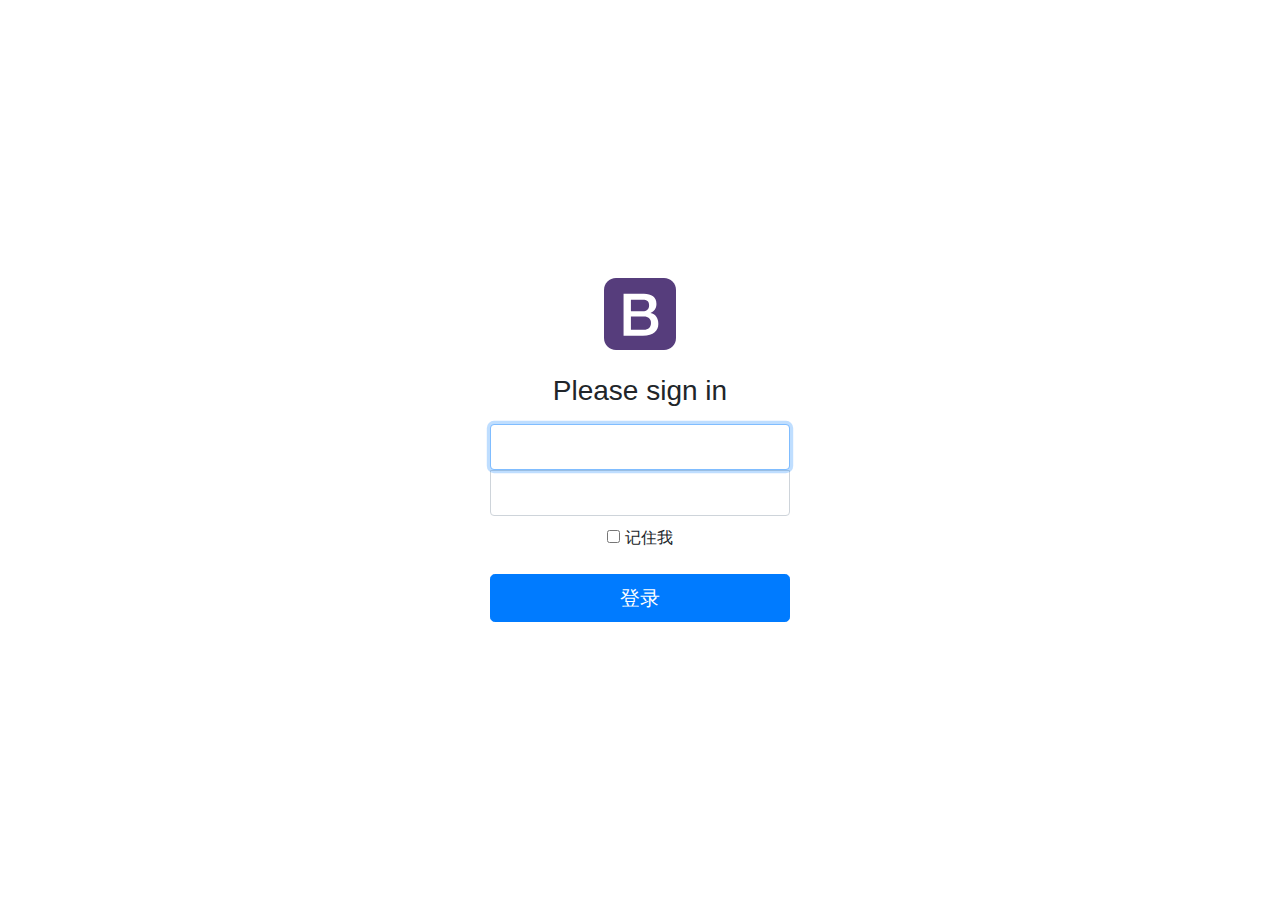
<file: src/main/resources/templates/index.html>
<!DOCTYPE html>
<html lang="en" xmlns:th="http://www.thymeleaf.org">
	<head>
		<meta http-equiv="Content-Type" content="text/html; charset=UTF-8">
		<meta name="viewport" content="width=device-width, initial-scale=1, shrink-to-fit=no">
		<meta name="description" content="">
		<meta name="author" content="">
		<title>Signin Template for Bootstrap</title>
		<!-- Bootstrap core CSS -->
		<link href="../static/css/bootstrap.min.css" th:href="@{../static/css/bootstrap.min.css}" rel="stylesheet" type="text/css">
		<!-- Custom styles for this template -->
		<link href="../static/css/signin.css" th:href="@{../static/css/signin.css}" rel="stylesheet" type="text/css">
	</head>

	<body class="text-center">
		<form class="form-signin" action="/admin" th:action="@{/admin}" method="post" >
			<img class="mb-4" src="../static/img/bootstrap-solid.svg" th:src="@{../static/img/bootstrap-solid.svg}" alt="" width="72" height="72">
			<h1 class="h3 mb-3 font-weight-normal" >Please sign in</h1>
			<input type="text" name="username" class="form-control"  required="" autofocus="">
			<input type="password" name="password" class="form-control"  required="">
			<div class="checkbox mb-3">
				<label>
          <input type="checkbox" value="remember-me"> 记住我
        </label>
			</div>
			<button class="btn btn-lg btn-primary btn-block" type="submit" > 登录</button>
		</form>

	</body>

</html>
</file>
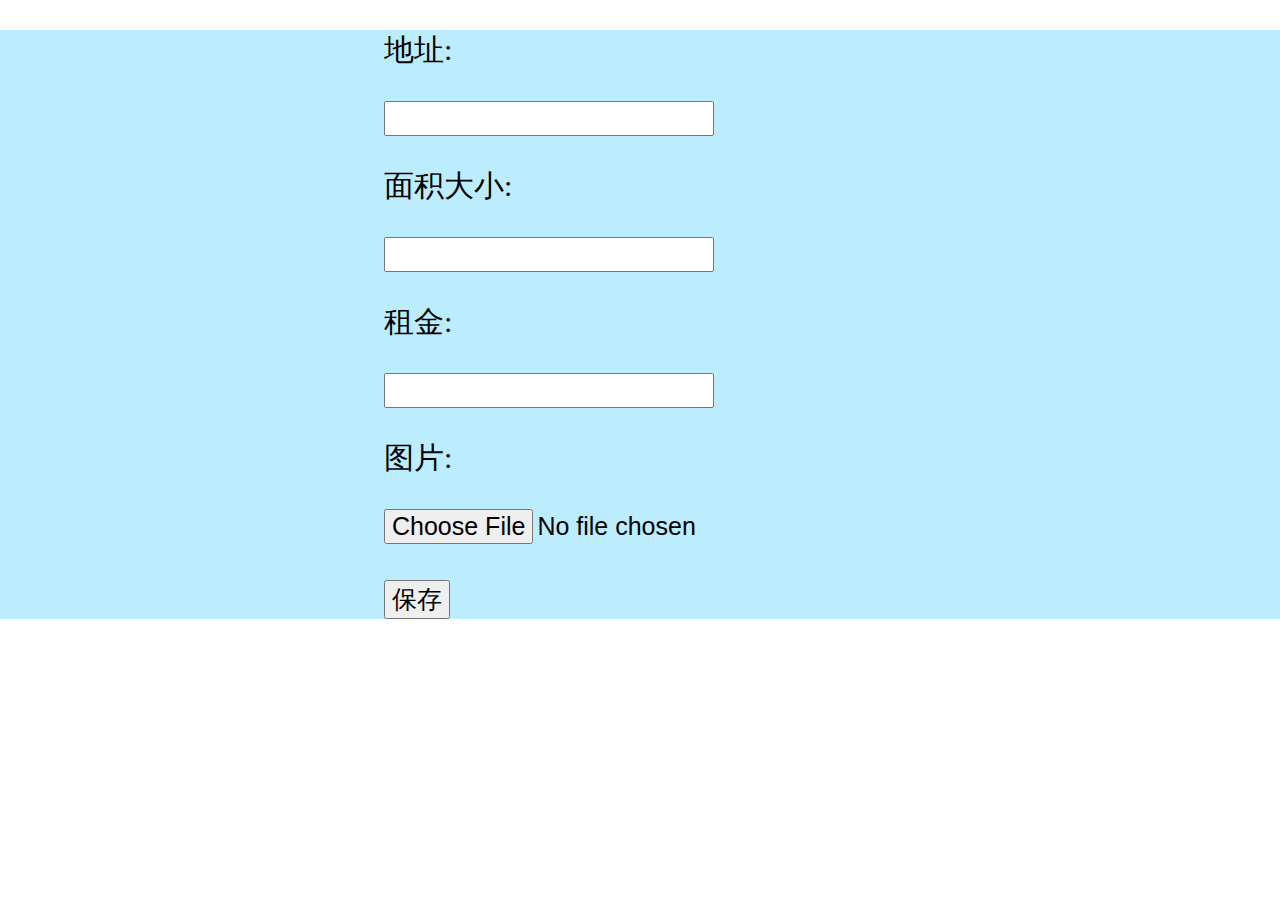
<file: src/main/resources/templates/addHouse.html>
<!DOCTYPE html>
<html lang="en" xmlns:th="http://www.thymeleaf">
<head>
    <meta charset="UTF-8">
    <title>添加房屋</title>
    <link rel="stylesheet" type="text/css" href="../static/css/addHouse.css" th:href="@{../static/css/addHouse.css}"/>
</head>
<body>

<div class="add_house">
<form>
    <p>地址:</p>
    <input type="text">
    <p>面积大小:</p>
    <input type="text">
    <p>租金:</p>
    <input type="text">
    <p>图片:</p>
    <input type="file" value="添加房间图片">
    </br></br></br>
    <input type="submit" value="保存">
</form>
</div>
</body>
</html>
</file>
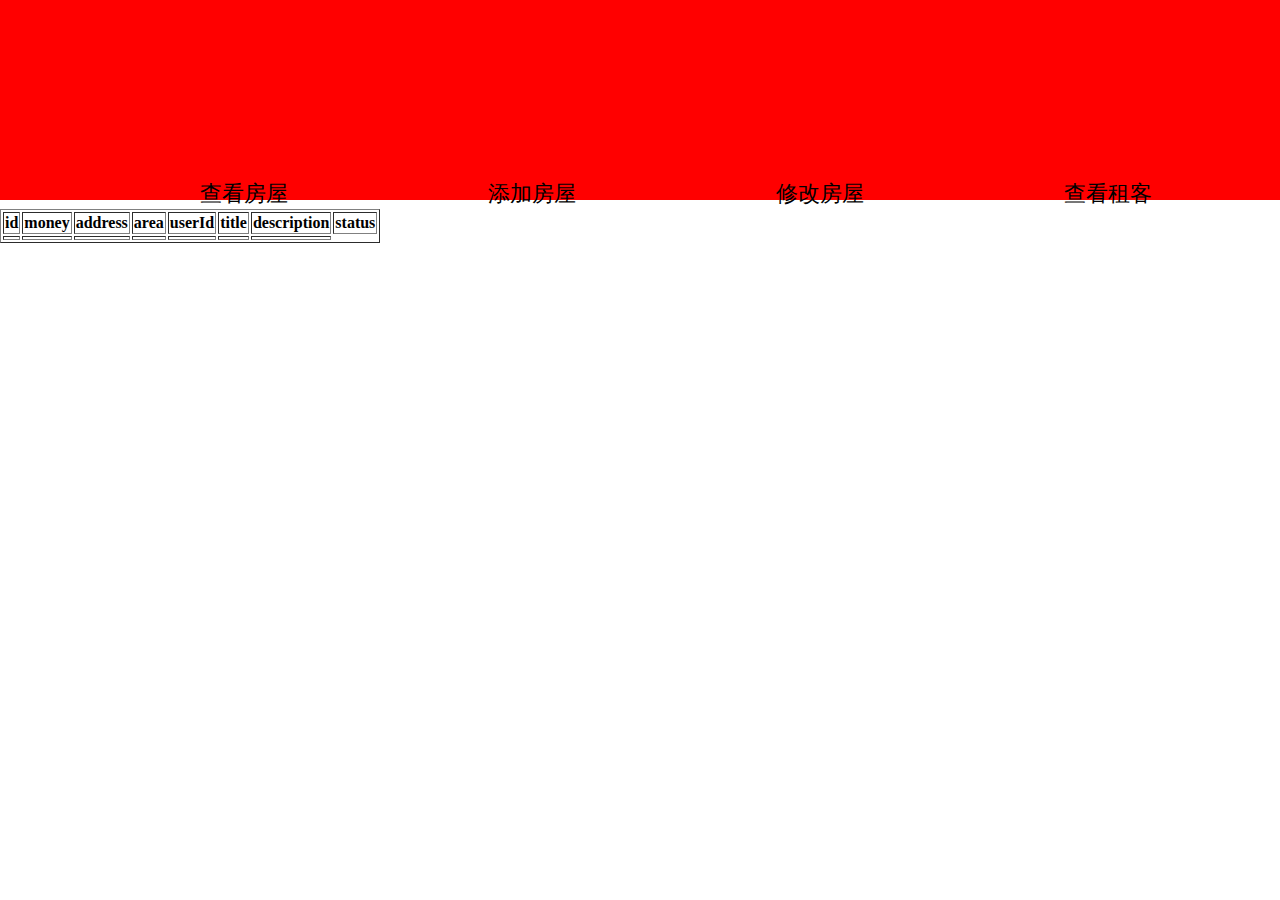
<file: src/main/resources/templates/adminIndex.html>
<!DOCTYPE html>
<html lang="en" xmlns:th="http://www.thymeleaf">
<head>
    <meta charset="UTF-8">
    <title>首页</title>
    <link rel="stylesheet" type="text/css" href="../static/css/adminIndex.css"
          th:href="@{../static/css//adminIndex.css}">
</head>
<body>
<div class="admin_header">
    <div class="update_password">
        <a href="https:www.baidu.com" style="text-decoration: none;color: black">修改密码</a>
    </div>
    <div class="header_body">
        <a href="/admin/getHouse">查看房屋</a>
        <a href="https:www.baidu.com">添加房屋</a>
        <a href="https:www.baidu.com">修改房屋</a>
        <a href="https:www.baidu.com">查看租客</a>

    </div>
    <table border="1">
        <tr>
            <th>id</th>
            <th>money</th>
            <th>address</th>
            <th>area</th>
            <th>userId</th>
            <th>title</th>
            <th>description</th>
            <th>status</th>
        </tr>

        <tr th:each="u : ${houseResult}">
            <td th:text="${u.id}"></td>
            <td th:text="${u.address}"></td>
            <td th:text="${u.area}"></td>
            <td th:text="${u.userId}"></td>
            <td th:text="${u.title}"></td>
            <td th:text="${u.description}"></td>
            <td th:text="${u.status}"></td>
        </tr>
    </table>
    <div>
    </div>
</div>
</body>
</html>
</file>
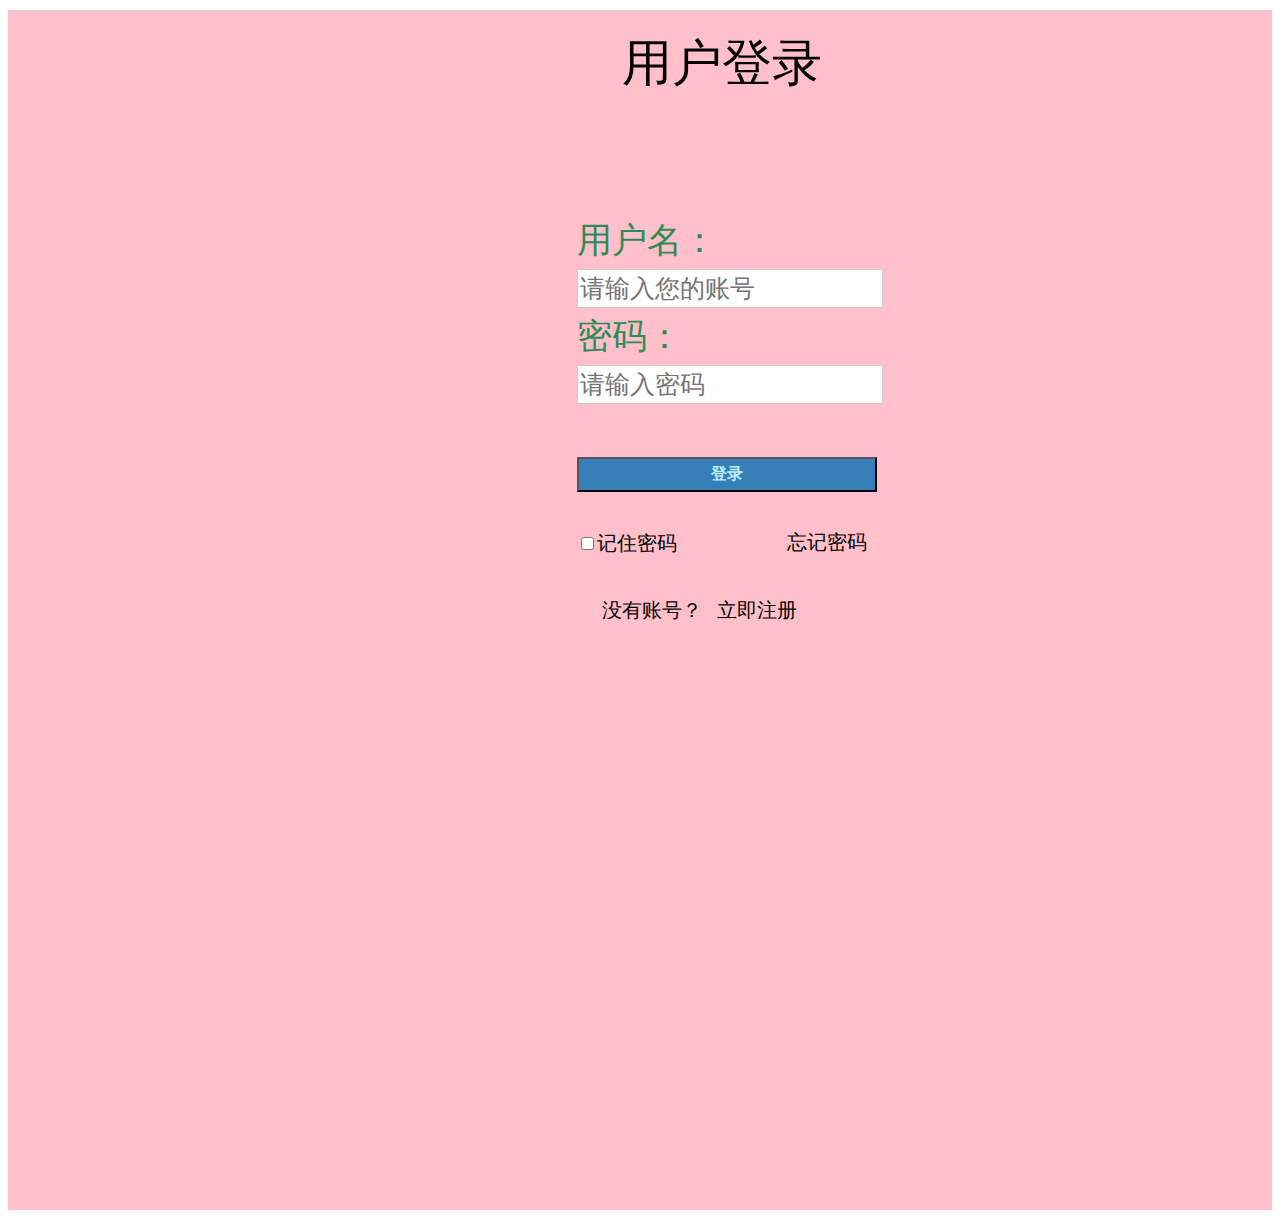
<file: src/main/resources/templates/login.html>
<!DOCTYPE html>
<html lang="en" xmlns:th="http://www.thymeleaf">
<head>
    <meta charset="UTF-8">
    <title>登录</title>
    <link rel="stylesheet" type="text/css" href="../static/css/login.css" th:href="@{../static/css/login.css}"/>

</head>
<body>
<div class="containerss">
    <form action="/admin" method="post">
        <p class="headline">用户登录</p>
        <p class="astyle">用户名：</p>
        <input type="text" name="username" placeholder="请输入您的账号">
        <p class="astyle">密码：</p>
        <input type="password" name="password" placeholder="请输入密码">
        </br>
        <input type="submit" value="登录">
        </br>
        <p class="bstyle"><input type="checkbox">记住密码</p>
        <p><a class="cstyle" href="https://www.baidu.com">忘记密码</a></p>
        </br></br>
        <p class="dstyle">没有账号？<a style="margin-left: 15px" href=https://www.baidu.com>立即注册</a></p>
    </form>
</div>


</form>
</body>
</html>
</file>
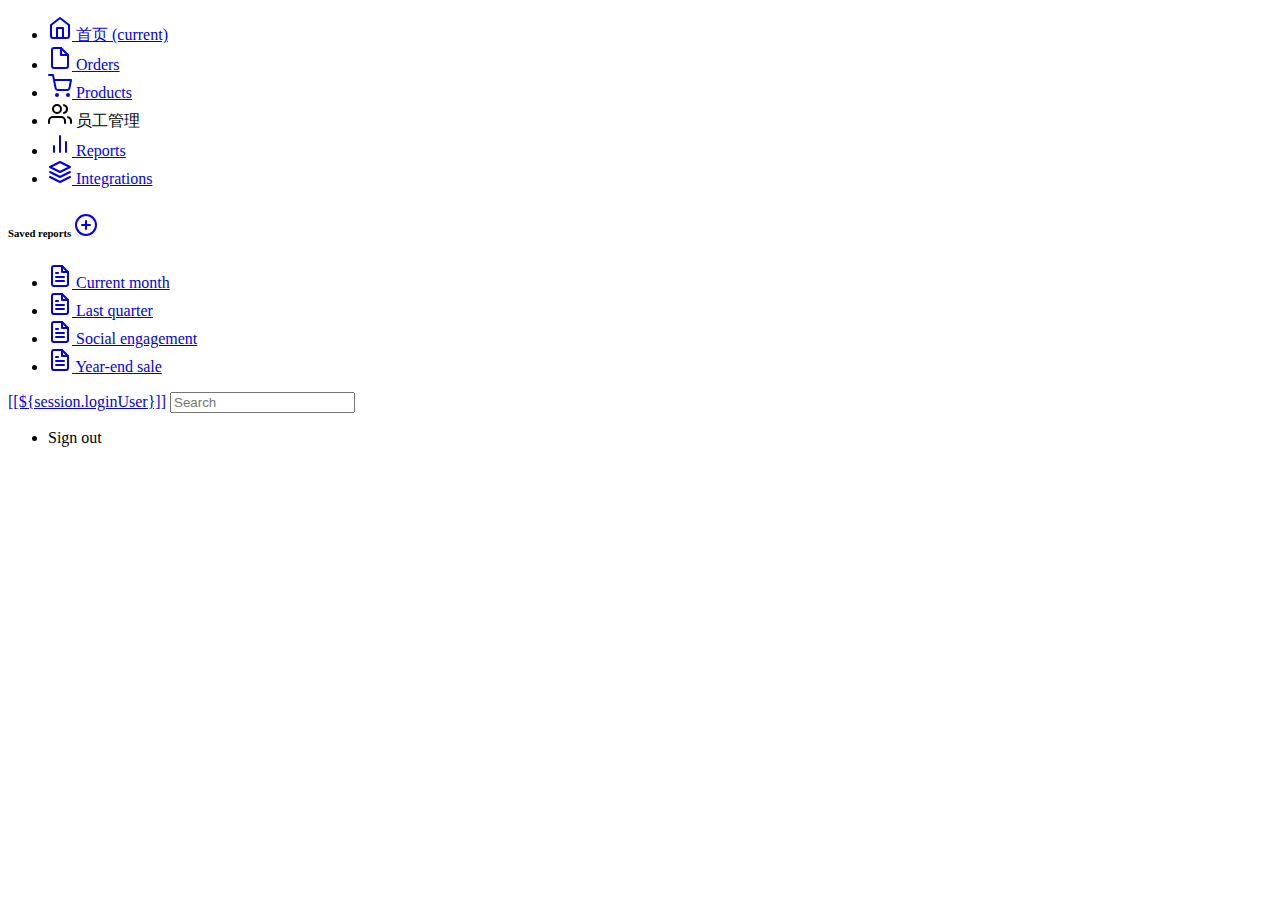
<file: src/main/resources/templates/commons/commons.html>
<!DOCTYPE html>
<html lang="en" xmlns:th="http://www.thymeleaf.org">
<head>
    <meta charset="UTF-8">
    <title>Title</title>
</head>
<body>
<!--侧边栏-->
<nav class="col-md-2 d-none d-md-block bg-light sidebar" th:fragment="sidebar">
    <div class="sidebar-sticky">
        <ul class="nav flex-column">
            <li class="nav-item">
                <a class="nav-link active" th:class="${activeUrl=='main.html'?'nav-link active':'nav-link'}" href="#" th:href="@{/main.html}">
                    <svg xmlns="http://www.w3.org/2000/svg" width="24" height="24" viewBox="0 0 24 24" fill="none" stroke="currentColor" stroke-width="2" stroke-linecap="round" stroke-linejoin="round" class="feather feather-home">
                        <path d="M3 9l9-7 9 7v11a2 2 0 0 1-2 2H5a2 2 0 0 1-2-2z"></path>
                        <polyline points="9 22 9 12 15 12 15 22"></polyline>
                    </svg>
                    首页 <span class="sr-only">(current)</span>
                </a>
            </li>
            <li class="nav-item">
                <a class="nav-link" href="http://getbootstrap.com/docs/4.0/examples/dashboard/#">
                    <svg xmlns="http://www.w3.org/2000/svg" width="24" height="24" viewBox="0 0 24 24" fill="none" stroke="currentColor" stroke-width="2" stroke-linecap="round" stroke-linejoin="round" class="feather feather-file">
                        <path d="M13 2H6a2 2 0 0 0-2 2v16a2 2 0 0 0 2 2h12a2 2 0 0 0 2-2V9z"></path>
                        <polyline points="13 2 13 9 20 9"></polyline>
                    </svg>
                    Orders
                </a>
            </li>
            <li class="nav-item">
                <a class="nav-link" href="http://getbootstrap.com/docs/4.0/examples/dashboard/#">
                    <svg xmlns="http://www.w3.org/2000/svg" width="24" height="24" viewBox="0 0 24 24" fill="none" stroke="currentColor" stroke-width="2" stroke-linecap="round" stroke-linejoin="round" class="feather feather-shopping-cart">
                        <circle cx="9" cy="21" r="1"></circle>
                        <circle cx="20" cy="21" r="1"></circle>
                        <path d="M1 1h4l2.68 13.39a2 2 0 0 0 2 1.61h9.72a2 2 0 0 0 2-1.61L23 6H6"></path>
                    </svg>
                    Products
                </a>
            </li>
            <li class="nav-item">
                <a th:class="${activeUrl=='list.html'?'nav-link active':'nav-link'}" th:href="@{/emps}">
                    <svg xmlns="http://www.w3.org/2000/svg" width="24" height="24" viewBox="0 0 24 24" fill="none" stroke="currentColor" stroke-width="2" stroke-linecap="round" stroke-linejoin="round" class="feather feather-users">
                        <path d="M17 21v-2a4 4 0 0 0-4-4H5a4 4 0 0 0-4 4v2"></path>
                        <circle cx="9" cy="7" r="4"></circle>
                        <path d="M23 21v-2a4 4 0 0 0-3-3.87"></path>
                        <path d="M16 3.13a4 4 0 0 1 0 7.75"></path>
                    </svg>
                    员工管理
                </a>
            </li>
            <li class="nav-item">
                <a class="nav-link" href="http://getbootstrap.com/docs/4.0/examples/dashboard/#">
                    <svg xmlns="http://www.w3.org/2000/svg" width="24" height="24" viewBox="0 0 24 24" fill="none" stroke="currentColor" stroke-width="2" stroke-linecap="round" stroke-linejoin="round" class="feather feather-bar-chart-2">
                        <line x1="18" y1="20" x2="18" y2="10"></line>
                        <line x1="12" y1="20" x2="12" y2="4"></line>
                        <line x1="6" y1="20" x2="6" y2="14"></line>
                    </svg>
                    Reports
                </a>
            </li>
            <li class="nav-item">
                <a class="nav-link" href="http://getbootstrap.com/docs/4.0/examples/dashboard/#">
                    <svg xmlns="http://www.w3.org/2000/svg" width="24" height="24" viewBox="0 0 24 24" fill="none" stroke="currentColor" stroke-width="2" stroke-linecap="round" stroke-linejoin="round" class="feather feather-layers">
                        <polygon points="12 2 2 7 12 12 22 7 12 2"></polygon>
                        <polyline points="2 17 12 22 22 17"></polyline>
                        <polyline points="2 12 12 17 22 12"></polyline>
                    </svg>
                    Integrations
                </a>
            </li>
        </ul>

        <h6 class="sidebar-heading d-flex justify-content-between align-items-center px-3 mt-4 mb-1 text-muted">
            <span>Saved reports</span>
            <a class="d-flex align-items-center text-muted" href="http://getbootstrap.com/docs/4.0/examples/dashboard/#">
                <svg xmlns="http://www.w3.org/2000/svg" width="24" height="24" viewBox="0 0 24 24" fill="none" stroke="currentColor" stroke-width="2" stroke-linecap="round" stroke-linejoin="round" class="feather feather-plus-circle"><circle cx="12" cy="12" r="10"></circle><line x1="12" y1="8" x2="12" y2="16"></line><line x1="8" y1="12" x2="16" y2="12"></line></svg>
            </a>
        </h6>
        <ul class="nav flex-column mb-2">
            <li class="nav-item">
                <a class="nav-link" href="http://getbootstrap.com/docs/4.0/examples/dashboard/#">
                    <svg xmlns="http://www.w3.org/2000/svg" width="24" height="24" viewBox="0 0 24 24" fill="none" stroke="currentColor" stroke-width="2" stroke-linecap="round" stroke-linejoin="round" class="feather feather-file-text">
                        <path d="M14 2H6a2 2 0 0 0-2 2v16a2 2 0 0 0 2 2h12a2 2 0 0 0 2-2V8z"></path>
                        <polyline points="14 2 14 8 20 8"></polyline>
                        <line x1="16" y1="13" x2="8" y2="13"></line>
                        <line x1="16" y1="17" x2="8" y2="17"></line>
                        <polyline points="10 9 9 9 8 9"></polyline>
                    </svg>
                    Current month
                </a>
            </li>
            <li class="nav-item">
                <a class="nav-link" href="http://getbootstrap.com/docs/4.0/examples/dashboard/#">
                    <svg xmlns="http://www.w3.org/2000/svg" width="24" height="24" viewBox="0 0 24 24" fill="none" stroke="currentColor" stroke-width="2" stroke-linecap="round" stroke-linejoin="round" class="feather feather-file-text">
                        <path d="M14 2H6a2 2 0 0 0-2 2v16a2 2 0 0 0 2 2h12a2 2 0 0 0 2-2V8z"></path>
                        <polyline points="14 2 14 8 20 8"></polyline>
                        <line x1="16" y1="13" x2="8" y2="13"></line>
                        <line x1="16" y1="17" x2="8" y2="17"></line>
                        <polyline points="10 9 9 9 8 9"></polyline>
                    </svg>
                    Last quarter
                </a>
            </li>
            <li class="nav-item">
                <a class="nav-link" href="http://getbootstrap.com/docs/4.0/examples/dashboard/#">
                    <svg xmlns="http://www.w3.org/2000/svg" width="24" height="24" viewBox="0 0 24 24" fill="none" stroke="currentColor" stroke-width="2" stroke-linecap="round" stroke-linejoin="round" class="feather feather-file-text">
                        <path d="M14 2H6a2 2 0 0 0-2 2v16a2 2 0 0 0 2 2h12a2 2 0 0 0 2-2V8z"></path>
                        <polyline points="14 2 14 8 20 8"></polyline>
                        <line x1="16" y1="13" x2="8" y2="13"></line>
                        <line x1="16" y1="17" x2="8" y2="17"></line>
                        <polyline points="10 9 9 9 8 9"></polyline>
                    </svg>
                    Social engagement
                </a>
            </li>
            <li class="nav-item">
                <a class="nav-link" href="http://getbootstrap.com/docs/4.0/examples/dashboard/#">
                    <svg xmlns="http://www.w3.org/2000/svg" width="24" height="24" viewBox="0 0 24 24" fill="none" stroke="currentColor" stroke-width="2" stroke-linecap="round" stroke-linejoin="round" class="feather feather-file-text">
                        <path d="M14 2H6a2 2 0 0 0-2 2v16a2 2 0 0 0 2 2h12a2 2 0 0 0 2-2V8z"></path>
                        <polyline points="14 2 14 8 20 8"></polyline>
                        <line x1="16" y1="13" x2="8" y2="13"></line>
                        <line x1="16" y1="17" x2="8" y2="17"></line>
                        <polyline points="10 9 9 9 8 9"></polyline>
                    </svg>
                    Year-end sale
                </a>
            </li>
        </ul>
    </div>
</nav>

<!--顶部导航-->
<nav class="navbar navbar-dark sticky-top bg-dark flex-md-nowrap p-0" th:fragment="topbar">
    <a class="navbar-brand col-sm-3 col-md-2 mr-0" href="http://getbootstrap.com/docs/4.0/examples/dashboard/#">[[${session.loginUser}]]</a>
    <input class="form-control form-control-dark w-100" type="text" placeholder="Search" aria-label="Search">
    <ul class="navbar-nav px-3">
        <li class="nav-item text-nowrap">
            <a class="nav-link" th:href="@{/user/loginOut}">Sign out</a>
        </li>
    </ul>
</nav>
</body>
</html>
</file>
